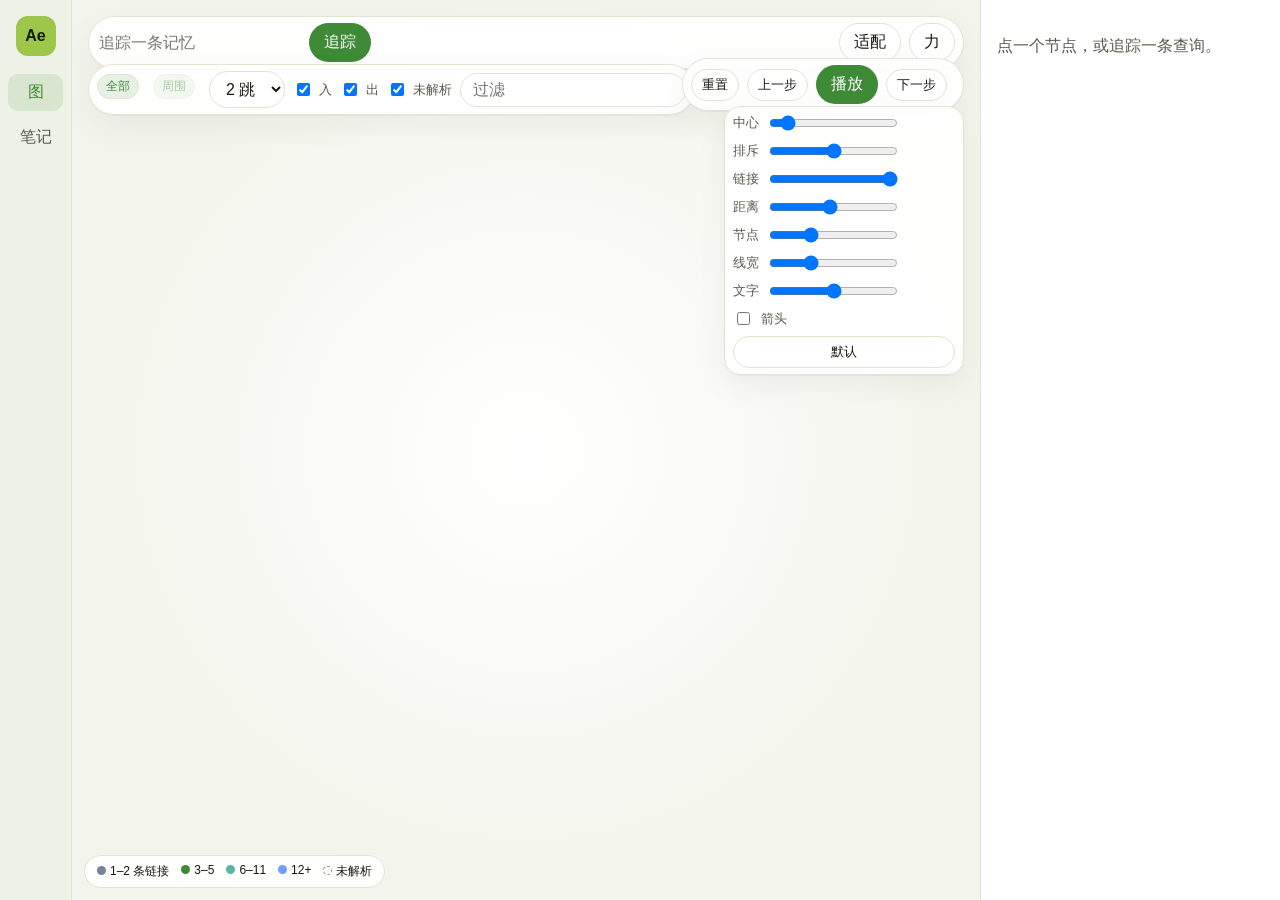
<file: examples/demo/static/index.html>
<!doctype html>
<html lang="zh-CN">
<head>
  <meta charset="utf-8">
  <meta name="viewport" content="width=device-width, initial-scale=1">
  <title>Aestus · 记忆</title>
  <link rel="stylesheet" href="app.css">
</head>
<body>
  <div class="app">
    <aside class="rail">
      <div class="mark">Ae</div>
      <nav>
        <button class="nav active" type="button" data-view="graph">图</button>
        <button class="nav" type="button" data-view="notes">笔记</button>
      </nav>
    </aside>

    <main>
      <section class="stage" id="graph-view">
        <div class="canvas">
          <div class="float top">
            <input id="query" placeholder="追踪一条记忆" spellcheck="false">
            <button class="solid" id="trace" type="button">追踪</button>
            <button class="mini" id="clear" type="button" hidden>清除</button>
            <span class="elapsed" id="elapsed"></span>
            <span class="spacer"></span>
            <button class="ghost" id="fit" type="button">适配</button>
            <button class="ghost" id="options" type="button">力</button>
          </div>
          <div class="float filters">
            <button class="chip" id="all-notes" type="button">全部</button>
            <button class="chip" id="around" type="button" disabled>周围</button>
            <select id="depth" title="图跳数">
              <option value="1">1 跳</option>
              <option value="2" selected>2 跳</option>
              <option value="3">3 跳</option>
            </select>
            <label class="toggle"><input id="incoming" type="checkbox" checked>入</label>
            <label class="toggle"><input id="outgoing" type="checkbox" checked>出</label>
            <label class="toggle"><input id="unresolved" type="checkbox" checked>未解析</label>
            <input id="filter" placeholder="过滤" spellcheck="false">
            <input id="isolated" type="checkbox" hidden>
          </div>
          <section class="playbar float play" id="playbar" hidden>
            <button class="mini" id="play-reset" type="button">重置</button>
            <button class="mini" id="play-back" type="button">上一步</button>
            <button class="solid" id="play" type="button">播放</button>
            <button class="mini" id="play-step" type="button">下一步</button>
            <span class="elapsed" id="playhead"></span>
          </section>
          <section class="options float panel" id="options-panel" hidden>
            <label>中心 <input id="force-center" type="range" min="0" max="1" step="0.01" value="0.1"></label>
            <label>排斥 <input id="force-repel" type="range" min="0" max="20" step="0.1" value="10"></label>
            <label>链接 <input id="force-link" type="range" min="0" max="1" step="0.01" value="1"></label>
            <label>距离 <input id="force-distance" type="range" min="30" max="500" step="1" value="250"></label>
            <label>节点 <input id="node-size" type="range" min="0.4" max="2.4" step="0.1" value="1"></label>
            <label>线宽 <input id="line-size" type="range" min="0.4" max="2.4" step="0.1" value="1"></label>
            <label>文字 <input id="text-fade" type="range" min="-2" max="2" step="0.1" value="0"></label>
            <label class="toggle"><input id="arrows" type="checkbox">箭头</label>
            <button class="mini" id="force-reset" type="button">默认</button>
          </section>
          <svg id="graph" viewBox="0 0 1200 760" role="img" aria-label="记忆图谱"></svg>
          <div class="legend" id="legend">
            <span><i class="dot low"></i>1–2 条链接</span>
            <span><i class="dot mid"></i>3–5</span>
            <span><i class="dot high"></i>6–11</span>
            <span><i class="dot hub"></i>12+</span>
            <span><i class="ring"></i>未解析</span>
          </div>
        </div>
        <aside class="detail" id="detail">
          <p class="muted">点一个节点，或追踪一条查询。</p>
        </aside>
      </section>

      <section class="notes" id="notes-view" hidden>
        <form id="remember" class="composer">
          <textarea name="content" rows="3" required placeholder="记一条，可以用 [[链接]] 接到已有笔记"></textarea>
          <div class="row">
            <select name="category">
              <option value="fact">事实</option>
              <option value="preference">偏好</option>
              <option value="rule">规则</option>
              <option value="project">项目</option>
            </select>
            <select name="tier">
              <option value="medium">中期</option>
              <option value="long">长期</option>
              <option value="short">短期</option>
            </select>
            <input name="links" placeholder="链接，逗号分隔" spellcheck="false">
            <button class="solid" type="submit">记住</button>
          </div>
        </form>
        <ol id="recent"></ol>
      </section>
    </main>
  </div>
  <script src="app.js"></script>
</body>
</html>
</file>
<file: examples/demo/static/app.css>
:root {
  color-scheme: light;
  --bg: #f9faf4;
  --bg-side: #eef1e5;
  --surface: #ffffff;
  --line: #e0e5d2;
  --text: #161811;
  --text-2: #565a4b;
  --text-3: #868a77;
  --accent: #3f8a37;
  --accent-soft: rgba(70, 148, 62, 0.13);
  --leaf: #9dc74b;
  --radius: 12px;
  --shadow: 0 1px 1px rgba(22, 25, 15, 0.04), 0 12px 32px rgba(22, 25, 15, 0.05);
  font-family: ui-sans-serif, -apple-system, BlinkMacSystemFont, "Segoe UI", "PingFang SC", "Microsoft YaHei", sans-serif;
}

* { box-sizing: border-box; }
body { margin: 0; background: var(--bg); color: var(--text); }
button, input, select, textarea { font: inherit; color: inherit; }
code { font-family: ui-monospace, SFMono-Regular, Menlo, Consolas, monospace; font-size: 0.92em; }

.app { display: grid; grid-template-columns: 72px minmax(0, 1fr); min-height: 100vh; }
.rail {
  background: var(--bg-side);
  border-right: 1px solid var(--line);
  display: flex;
  flex-direction: column;
  align-items: center;
  gap: 18px;
  padding: 16px 8px;
}
.mark {
  width: 40px; height: 40px; border-radius: 12px;
  background: var(--leaf); color: #16190f;
  display: grid; place-items: center; font-weight: 650;
}
.rail nav { display: flex; flex-direction: column; gap: 8px; width: 100%; }
.nav {
  border: 0; background: transparent; border-radius: 10px;
  padding: 8px 0; color: var(--text-2); cursor: pointer;
}
.nav.active { background: var(--accent-soft); color: var(--accent); }

main { padding: 0; height: 100vh; }
.head, .trace-bar, .row { display: flex; align-items: center; gap: 12px; }
.head { justify-content: space-between; align-items: flex-start; }
.eyebrow { margin: 0; letter-spacing: 0.08em; text-transform: uppercase; font-size: 12px; color: var(--text-3); }
h1 { margin: 2px 0 6px; font-size: 28px; font-weight: 560; letter-spacing: -0.03em; }
.desc, .muted { color: var(--text-2); }
.desc { margin: 0; max-width: 62ch; line-height: 1.5; }

.ghost, .solid, .mini {
  border-radius: 999px; border: 1px solid var(--line); background: var(--surface);
  padding: 8px 14px; cursor: pointer;
}
.solid { background: var(--accent); color: white; border-color: transparent; }
.mini { padding: 6px 10px; font-size: 13px; }
.ghost:hover, .mini:hover { background: var(--bg-side); }
.toggle { display: flex; align-items: center; gap: 6px; color: var(--text-2); font-size: 13px; }

.graph-controls, .options, .playbar { display: flex; align-items: center; gap: 8px; margin: -6px 0 14px; flex-wrap: wrap; }
.chip { border: 1px solid var(--line); background: var(--surface); border-radius: 999px; padding: 6px 12px; cursor: pointer; }
.chip.active { background: var(--accent-soft); color: var(--accent); border-color: transparent; }
.chip:disabled { opacity: 0.45; cursor: default; }
.options { background: var(--surface); border: 1px solid var(--line); border-radius: var(--radius); padding: 10px 12px; }
.options label { display: flex; align-items: center; gap: 8px; color: var(--text-2); font-size: 13px; }
#filter { border: 1px solid var(--line); background: var(--surface); border-radius: 999px; padding: 7px 12px; min-width: 220px; }
.trace-bar { margin: 18px 0; flex-wrap: wrap; }
.trace-bar label { display: flex; align-items: center; gap: 8px; flex: 1; min-width: 280px; color: var(--text-3); font-size: 13px; }
.trace-bar input, .composer textarea, .composer input, select {
  border: 1px solid var(--line); background: var(--surface); border-radius: 999px; padding: 8px 12px;
}
.trace-bar input { flex: 1; min-width: 0; }
.elapsed { color: var(--text-3); font-size: 13px; }

.stats { display: grid; grid-template-columns: repeat(5, minmax(0, 1fr)); gap: 10px; margin-bottom: 14px; }
.stats div {
  background: var(--surface); border: 1px solid var(--line); border-radius: var(--radius);
  box-shadow: var(--shadow); padding: 12px 14px; display: flex; flex-direction: column; gap: 4px;
}
.stats span { color: var(--text-3); font-size: 11.5px; letter-spacing: 0.05em; text-transform: uppercase; }
.stats strong { font-size: 20px; font-weight: 520; font-variant-numeric: tabular-nums; }

.stage { display: grid; grid-template-columns: minmax(0, 1fr) 300px; height: 100vh; }
.canvas { position: relative; height: 100vh; overflow: hidden; background: #f7f8f2; }
.detail, .composer {
  background: var(--surface); border-left: 1px solid var(--line);
}
.float {
  position: absolute; z-index: 2; display: flex; align-items: center; gap: 8px;
  background: rgba(255,255,255,0.92); border: 1px solid var(--line); border-radius: 999px;
  padding: 6px 8px; box-shadow: var(--shadow);
}
.float.top { top: 16px; left: 16px; right: 16px; }
.float.filters { top: 64px; left: 16px; }
.float.play { top: 64px; right: 16px; }
.float.panel { top: 112px; right: 16px; width: 240px; border-radius: 16px; flex-direction: column; align-items: stretch; }
.float input[type="text"], .float input:not([type]) { border: 0; background: transparent; min-width: 180px; outline: none; }
.spacer { flex: 1; }
svg { width: 100%; height: 100%; display: block; cursor: grab; touch-action: none; background: radial-gradient(circle at center, #ffffff 0, #f3f5ec 70%); }
svg:active { cursor: grabbing; }
.edge { stroke: #cdd4bb; stroke-width: 1.2; opacity: 0.7; }
.edge.hit { stroke: #b23fae; stroke-width: 2; opacity: 1; }
.edge.dim, .node.dim { opacity: 0.14; }
.node.near circle { stroke: var(--accent); stroke-width: 3; }
.node { cursor: pointer; }
.node circle { stroke: white; stroke-width: 2; }
.node.unresolved circle { fill: transparent; stroke: var(--text-3); stroke-dasharray: 3 3; }
.node.selected circle { stroke: var(--accent); stroke-width: 3; }
.label { fill: var(--text-2); font-size: 12px; pointer-events: none; paint-order: stroke; stroke: white; stroke-width: 4px; }
.legend {
  position: absolute; left: 12px; bottom: 12px; display: flex; gap: 12px; flex-wrap: wrap;
  background: rgba(255,255,255,0.9); border: 1px solid var(--line); border-radius: 999px; padding: 7px 12px; font-size: 12px;
}
.dot, .ring { width: 9px; height: 9px; border-radius: 50%; display: inline-block; margin-right: 4px; }
.dot.low { background: #74839b; }
.dot.mid { background: #3f8a37; }
.dot.high { background: #55b8a0; }
.dot.hub { background: #6e9eff; }
.dot.seed { background: #70d7bd; }
.dot.hop1 { background: #ffc66d; }
.dot.hop2 { background: #ff8e6e; }
.dot.hop3 { background: #d38bff; }
.ring { border: 1.5px dashed var(--text-3); }

.detail { padding: 20px 16px; overflow: auto; }
.detail h2 { margin: 0 0 8px; font-size: 18px; }
.chip { display: inline-block; margin: 0 6px 6px 0; padding: 3px 8px; border-radius: 999px; background: var(--accent-soft); color: var(--accent); font-size: 12px; }
.hit-list { list-style: none; padding: 0; margin: 12px 0 0; }
.hit-list li { padding: 8px 0; border-top: 1px solid var(--line); font-size: 13.5px; }
.hit-list small { display: block; color: var(--text-3); }

.composer { padding: 14px; margin-bottom: 16px; }
.composer textarea, .composer input { width: 100%; border-radius: var(--radius); }
.composer .row { margin-top: 10px; }
.composer .row input { flex: 1; }
#recent { margin: 0; padding-left: 18px; }
#recent li { margin: 10px 0; line-height: 1.45; }
#recent small { color: var(--text-3); }

@media (max-width: 860px) {
  .app { grid-template-columns: 1fr; }
  .rail { flex-direction: row; border-right: 0; border-bottom: 1px solid var(--line); }
  .rail nav { flex-direction: row; width: auto; }
  main { padding: 18px 14px 28px; }
  .stats, .stage { grid-template-columns: 1fr; }
  .stats { grid-template-columns: repeat(2, minmax(0, 1fr)); }
}
</file>
